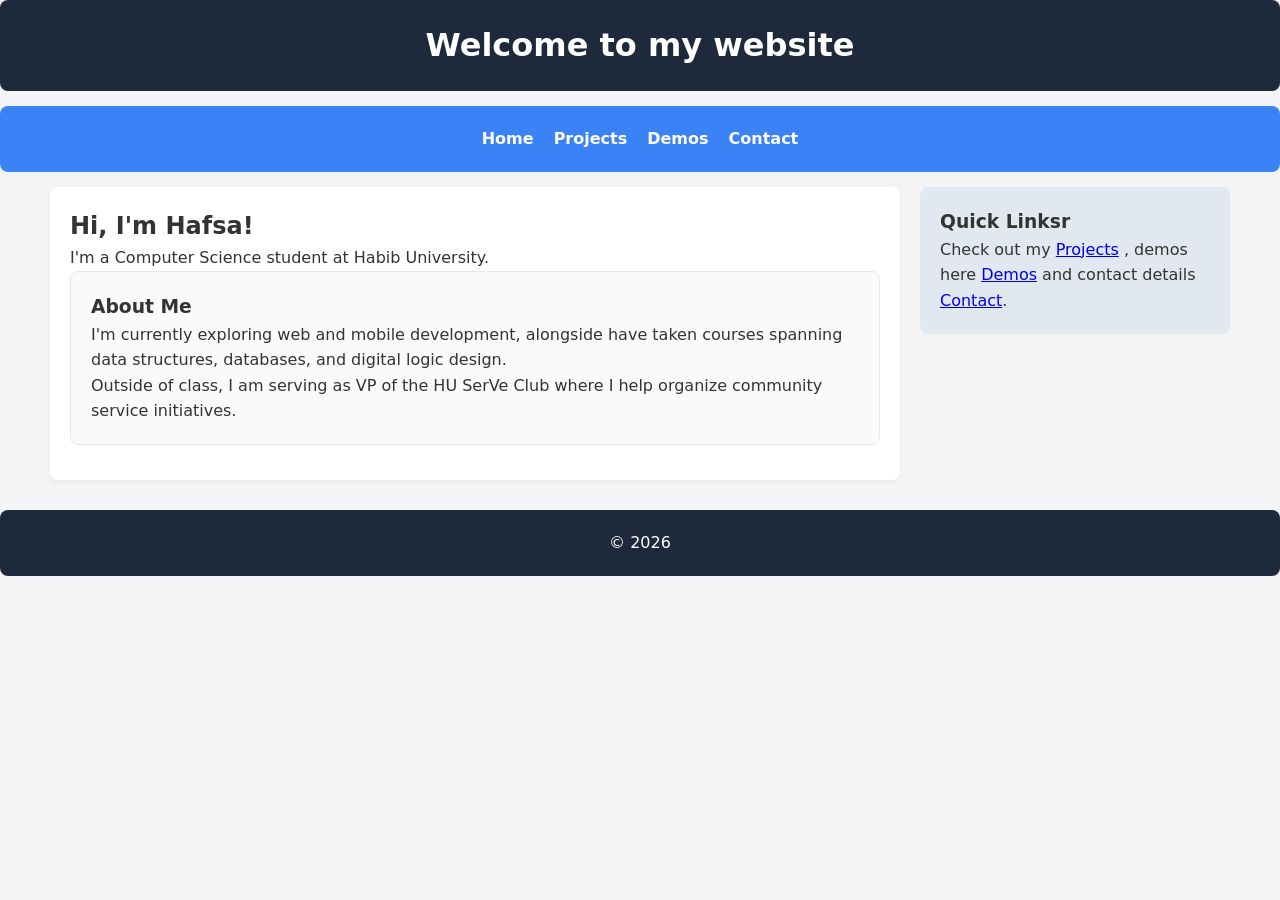
<file: personal_website/index.html>
<!DOCTYPE html>
<html lang="en">
    <head>
        <meta charset = "UTF-8">
        <meta name="viewport" content="width=device-width, initial-scale=1.0">
        <title>My POrtfolio </title>
        <link rel="stylesheet" href="style.css">
    </head>
    <body>
        <header>
            <h1> Welcome to my website </h1>
        </header>
        <nav>
            <a href="index.html"> Home </a>
            <a href="projects.html"> Projects </a>
            <a href="demos.html"> Demos </a>
            <a href="contact.html"> Contact </a>
        </nav>
        <div class="layout-wrapper">
            <main>
                <h2>Hi, I'm Hafsa!</h2>
                <p> I'm a Computer Science student at Habib University.</p>
                <article>
                    <h3>About Me</h3>
                    <p>I'm currently exploring web and mobile development, alongside have taken courses spanning data structures, databases, and digital logic design.</p>
                    <p>Outside of class, I am serving as VP of the HU SerVe Club where I help organize community service initiatives.</p>
                    
                </article>
            </main>
            <aside>
                <h3>Quick Linksr</h3>
                <p>Check out my <a href="projects.html">Projects</a> , demos here <a href="demos.html">Demos</a> and contact details <a href="contact.html">Contact</a>.</p>
            </aside>

        </div>
        <footer>
            <p>&copy; 2026</p>
        </footer>
    </body>

</html>
</file>
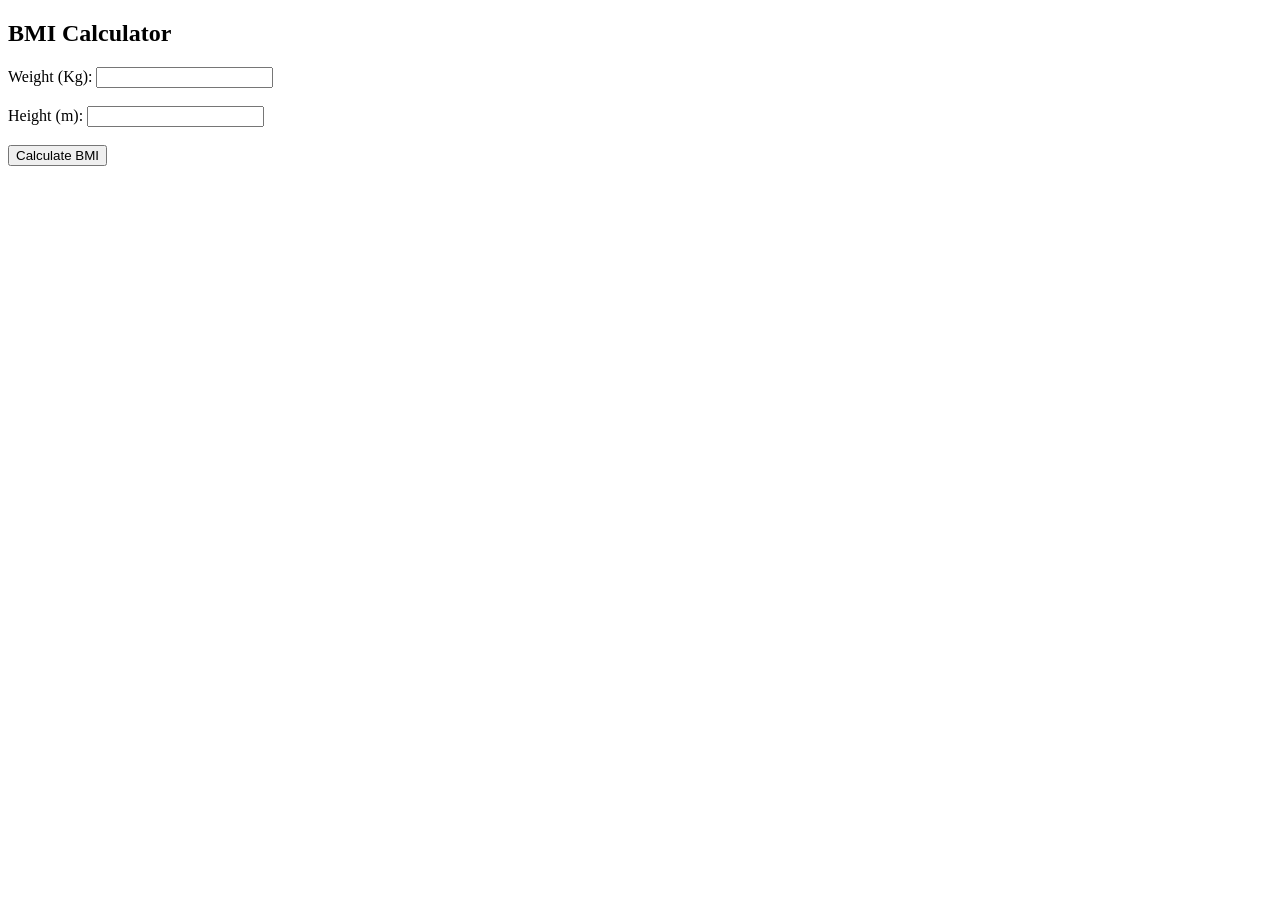
<file: bmi_calc.html>
<!DOCTYPE html>
<html lang="en">
    <head>
        <title>BMI Calculator</title>
    </head>

    <body>
        <h2>BMI Calculator</h2>
        Weight (Kg): <input type="text" id="weight"><br><br>
        Height (m): <input type="text" id="height"><br><br>
        <button onclick="calculateBMI()"> Calculate BMI </button>
        <p id="result"></p>

        <script>
            function calculateBMI() {
            let weight = parseFloat(document.getElementById("weight").value);
            let height = parseFloat(document.getElementById("height").value);
            let bmi = weight/(height * height);
            bmi = bmi.toFixed(2);
            let category = "";
            if (bmi < 18.5) {
                category = "Underweight";
            } else if (bmi >= 18.5 && bmi <= 24.9) {
                category = "Healthy / Normal Weight";
            } else if (bmi >= 25.0 && bmi <= 29.9) {
                category = "Overweight";
            } else {
                category = "Obese";
            }

            document.getElementById("result").innerHTML = "Your BMI is " + bmi + " (" + category + ")";
            }

        </script>

    </body>
</html>
</file>
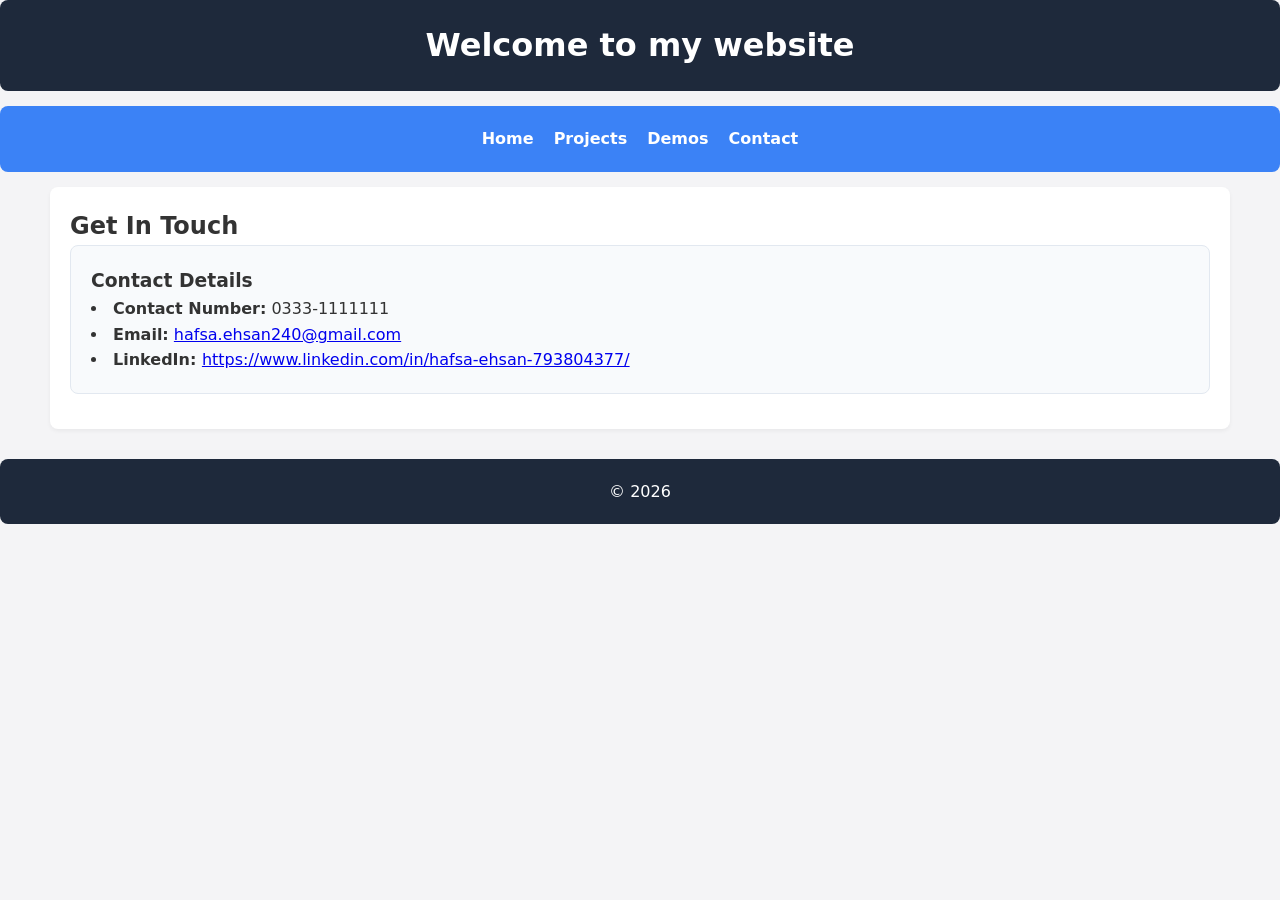
<file: personal_website/contact.html>
<!DOCTYPE html>
<html>
    <head>
        <meta charset="UTF-8">
        <meta name="viewport" content="width=device-width, initial-scale=1.0">
        <title>My Portfolio - Contact</title>
        <link rel="stylesheet" href="style.css">
    </head>  
    <body>
        <header>
            <h1>Welcome to my website</h1>
        </header>
        <nav>
            <a href="index.html">Home</a>
            <a href="projects.html">Projects</a>
            <a href="demos.html">Demos</a>
            <a href="contact.html">Contact</a> 
        </nav>
        <div class = "layout-wrapper"> 
            <main>
                <h2>Get In Touch</h2> 
                <article>
                    <h3> Contact Details</h3>
                    <u1>
                        <li>
                            <strong>Contact Number:</strong>
                            <pa> 0333-1111111</pa> 
                        </li>
                        <li>
                            <strong>Email:</strong>
                            <a href="hafsa.ehsan240.com">hafsa.ehsan240@gmail.com</a>
                        </li>
                        <li>
                            <strong>LinkedIn: </strong>
                            <a href = "https://www.linkedin.com/in/hafsa-ehsan-793804377/"> https://www.linkedin.com/in/hafsa-ehsan-793804377/ </a>
                        </li>
                    </u1>
                </article>
            </main>
        </div>
        <footer>
            <p>&copy; 2026</p>
        </footer>
    </body>
</html>
</file>
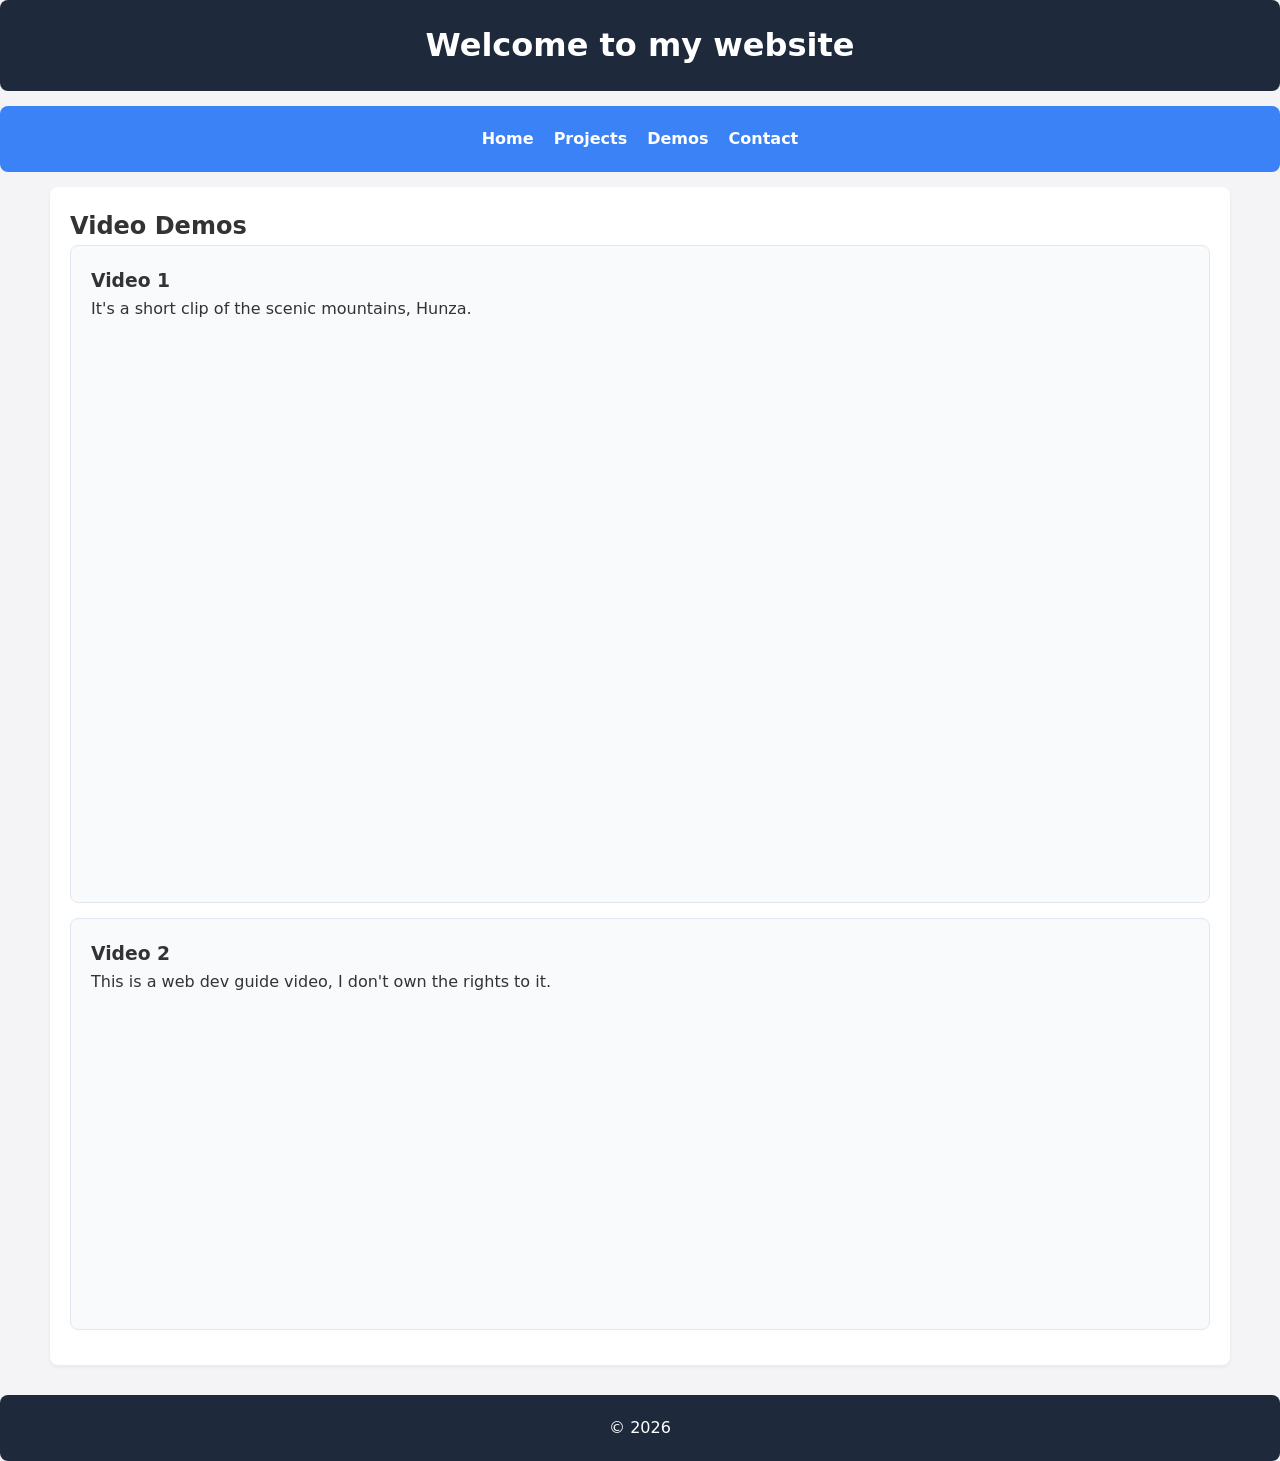
<file: personal_website/demos.html>
<!DOCTYPE html>
<html lang="en">
    <head>
        <meta charset = "UTF-8">
        <meta name="viewport" content="width=device-width, initial-scale=1.0">
        <title>My Portfolio </title>
        <link rel="stylesheet" href="style.css">
    </head>
    <body>
        <header>
            <h1> Welcome to my website </h1>
        </header>
        <nav>
            <a href="index.html"> Home </a>
            <a href="projects.html"> Projects </a>
            <a href="demos.html"> Demos </a>
            <a href="contact.html"> Contact </a>
        </nav>
        <div class="layout-wrapper">
            <main>
                <h2>Video Demos</h2>
 
                <article>
                    <h3>Video 1</h3>
                    <p>It's a short clip of the scenic mountains, Hunza. </p>
                    <div id="player-1" class="video-player-vertical"></div>
                </article>
 
                <article>
                    <h3>Video 2</h3>
                    <p>This is a web dev guide video, I don't own the rights to it. </p>
                    <div id="player-2" class="video-player"></div>
                </article>
 
            </main>
        </div>
        <footer>
            <p>&copy; 2026</p>
        </footer>

        <script src="https://www.youtube.com/iframe_api"></script>
        <script>
            function onYouTubeIframeAPIReady() {
                new YT.Player('player-1', {
                    videoId: 'R7mMPbWehbI'
                });
 
                new YT.Player('player-2', {
                    videoId: 'jzfoFF_bZCI'
                });
            }
        </script>
    </body>
 
</html>
</file>
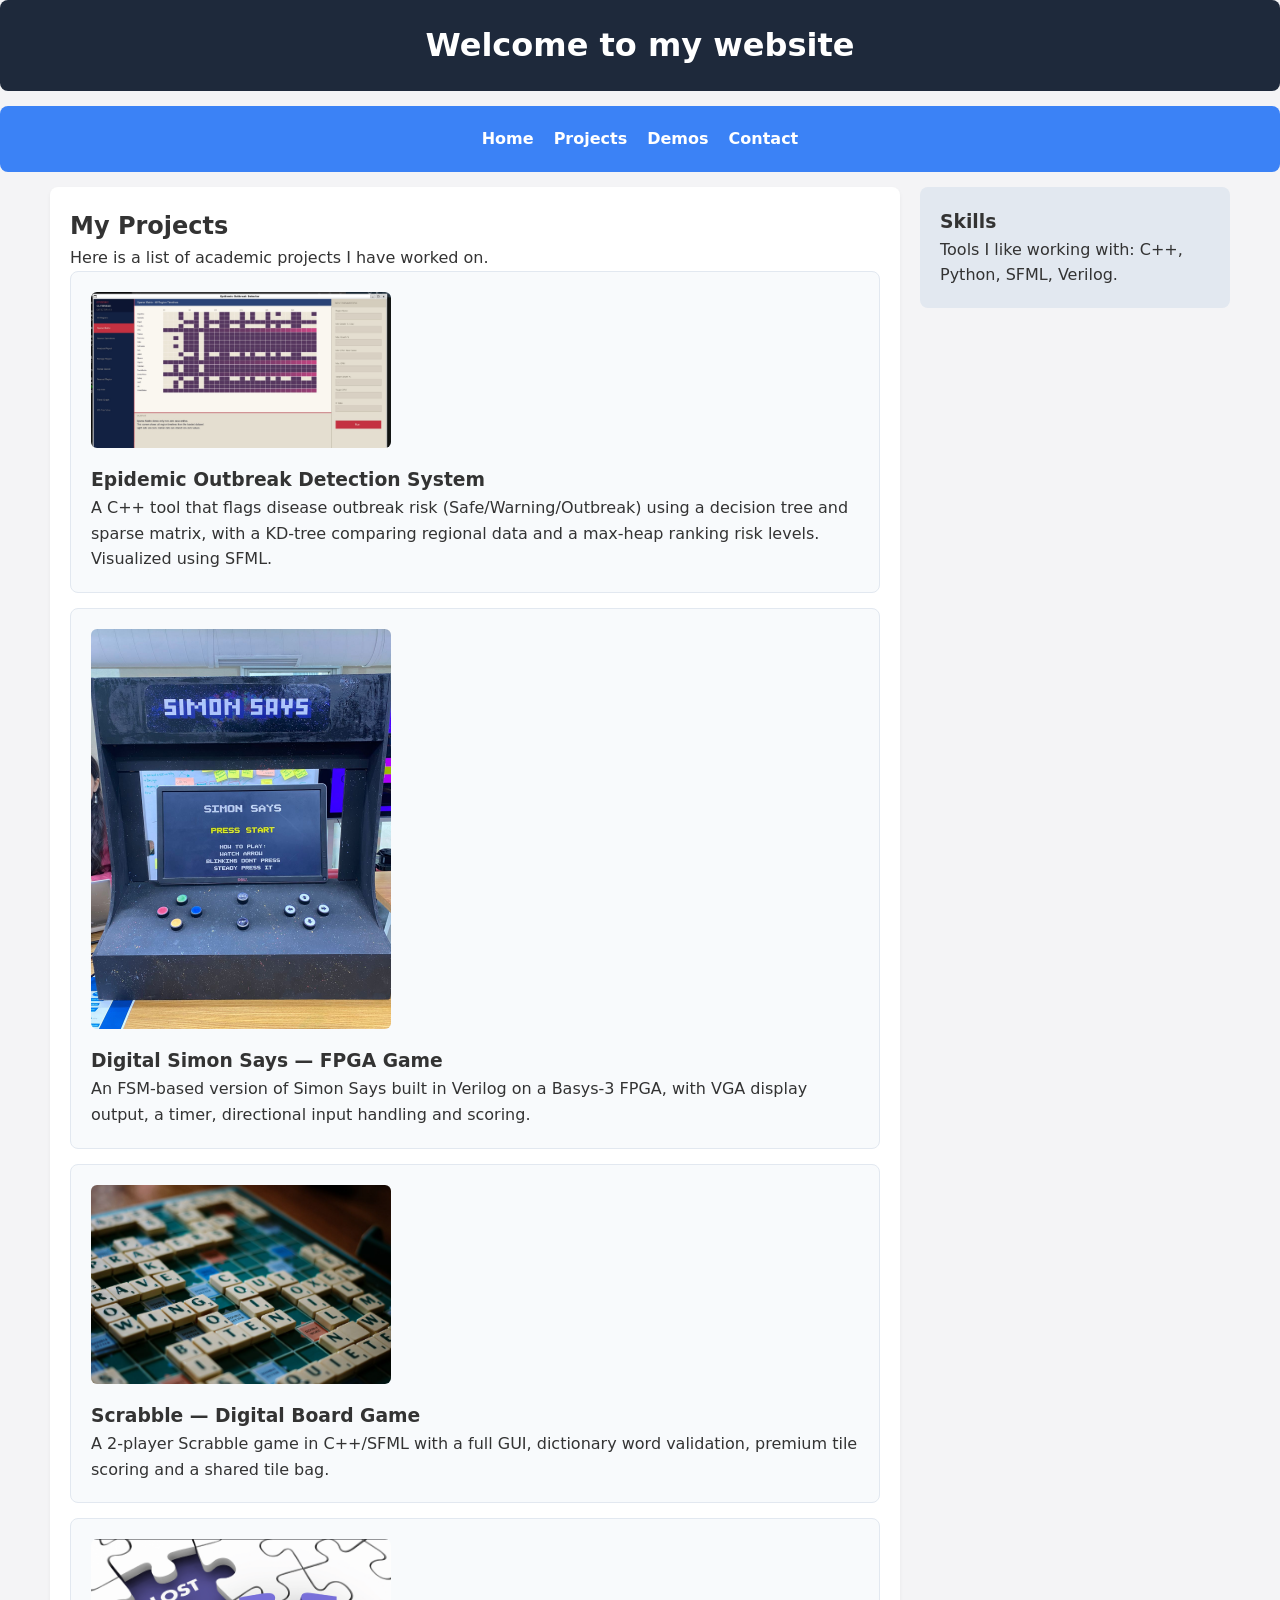
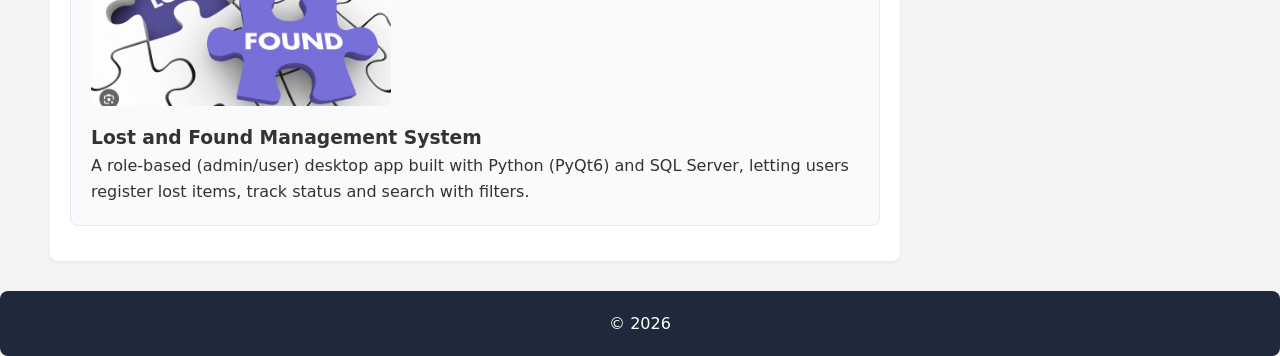
<file: personal_website/projects.html>
<!DOCTYPE html>
<html lang="en">
    <head>
        <meta charset = "UTF-8">
        <meta name="viewport" content="width=device-width, initial-scale=1.0">
        <title>My Portfolio </title>
        <link rel="stylesheet" href="style.css">
    </head>
    <body>
        <header>
            <h1> Welcome to my website </h1>
        </header>
        <nav>
            <a href="index.html"> Home </a>
            <a href="projects.html"> Projects </a>
            <a href="demos.html"> Demos </a>
            <a href="contact.html"> Contact </a>
        </nav>
        <div class="layout-wrapper">
            <main>
                <h2>My Projects</h2>
                <p>Here is a list of academic projects I have worked on.</p>

                <article>
                    <img class="thumbnail" src="images/outbreak-thumb.png" alt="Epidemic Outbreak Detection System screenshot">
                    <h3>Epidemic Outbreak Detection System</h3>
                    <p>A C++ tool that flags disease outbreak risk (Safe/Warning/Outbreak) using a decision tree and sparse matrix, with a KD-tree comparing regional data and a max-heap ranking risk levels. Visualized using SFML.</p>
                </article>

                <article>
                    <img class="thumbnail" src="images/simonsays-thumb.png" alt="Digital Simon Says FPGA arcade cabinet">
                    <h3>Digital Simon Says &mdash; FPGA Game</h3>
                    <p>An FSM-based version of Simon Says built in Verilog on a Basys-3 FPGA, with VGA display output, a timer, directional input handling and scoring.</p>
                </article>

                <article>
                    <img class="thumbnail" src="images/scrabble-thumb.png" alt="Scrabble board game photo">
                    <h3>Scrabble &mdash; Digital Board Game</h3>
                    <p>A 2-player Scrabble game in C++/SFML with a full GUI, dictionary word validation, premium tile scoring and a shared tile bag.</p>
                </article>

                <article>
                    <img class="thumbnail" src="images/lostfound-thumb.png" alt="Lost and Found Management System icon">
                    <h3>Lost and Found Management System</h3>
                    <p>A role-based (admin/user) desktop app built with Python (PyQt6) and SQL Server, letting users register lost items, track status and search with filters.</p>
                </article>

            </main>
            <aside>
                <h3>Skills</h3>
                <p>Tools I like working with: C++, Python, SFML, Verilog.</p>
            </aside>

        </div>
        <footer>
            <p>&copy; 2026</p>
        </footer>
    </body>

</html>
</file>
<file: personal_website/style.css>
/* Base Reset */
        * { box-sizing: border-box; margin: 0; padding: 0; }
        body { font-family: system-ui, sans-serif; background: #f4f4f6; color: #333; line-height: 1.6; }

        /* Typography & Spacing helpers */
        header, nav, main, aside, footer, article { padding: 20px; border-radius: 8px; margin-bottom: 15px; }

        /* 1. Header & Navigation */
        header { background: #1e293b; color: white; text-align: center; }
        nav { background: #3b82f6; display: flex; gap: 20px; justify-content: center; }
        nav a { color: white; text-decoration: none; font-weight: bold; }
        nav a:hover { text-decoration: underline; font-weight: lighter; }

        /* 2. THE FLEXBOX LAYOUT CONTAINER */
        /* We use a generic 'div' here because it serves purely for CSS layout alignment */
        .layout-wrapper {
            display: flex;
            flex-direction: row;
            gap: 20px;
            max-width: 1200px;
            margin: 0 auto 15px auto;
            padding: 0 10px;
        }

        /* 3. Main Content Area (Takes 3x space) */
        main { background: white; flex: 3; box-shadow: 0 2px 4px rgba(0,0,0,0.05); }
        article { background: #f8fafc; border: 1px solid #e2e8f0; }

        /* 4. Sidebar Area (Takes 1x space) */
        aside { background: #e2e8f0; flex: 1; height: fit-content; }

        /* 5. Footer */
        footer { background: #1e293b; color: white; text-align: center; margin-bottom: 0; }

        /* 6. Responsive Breakdown for Mobile Devices */
        @media (max-width: 768px) {
            .layout-wrapper {
                flex-direction: column; /* Stacks sidebar under content on mobile */
            }
        }
         
        /* 7. Project thumbnails (used on projects.html) */
        .thumbnail {
            width: 100%;
            max-width: 300px;
            border-radius: 6px;
            margin-bottom: 10px;
        }
        
        /* 8. Video player size (used on demos.html) */
        .video-player {
            width: 100%;
            max-width: 560px;
            height: 315px;
        }
        
        /* 8b. Vertical video player size, for YouTube Shorts */
        .video-player-vertical {
            width: 100%;
            max-width: 315px;
            height: 560px;
        }
</file>
